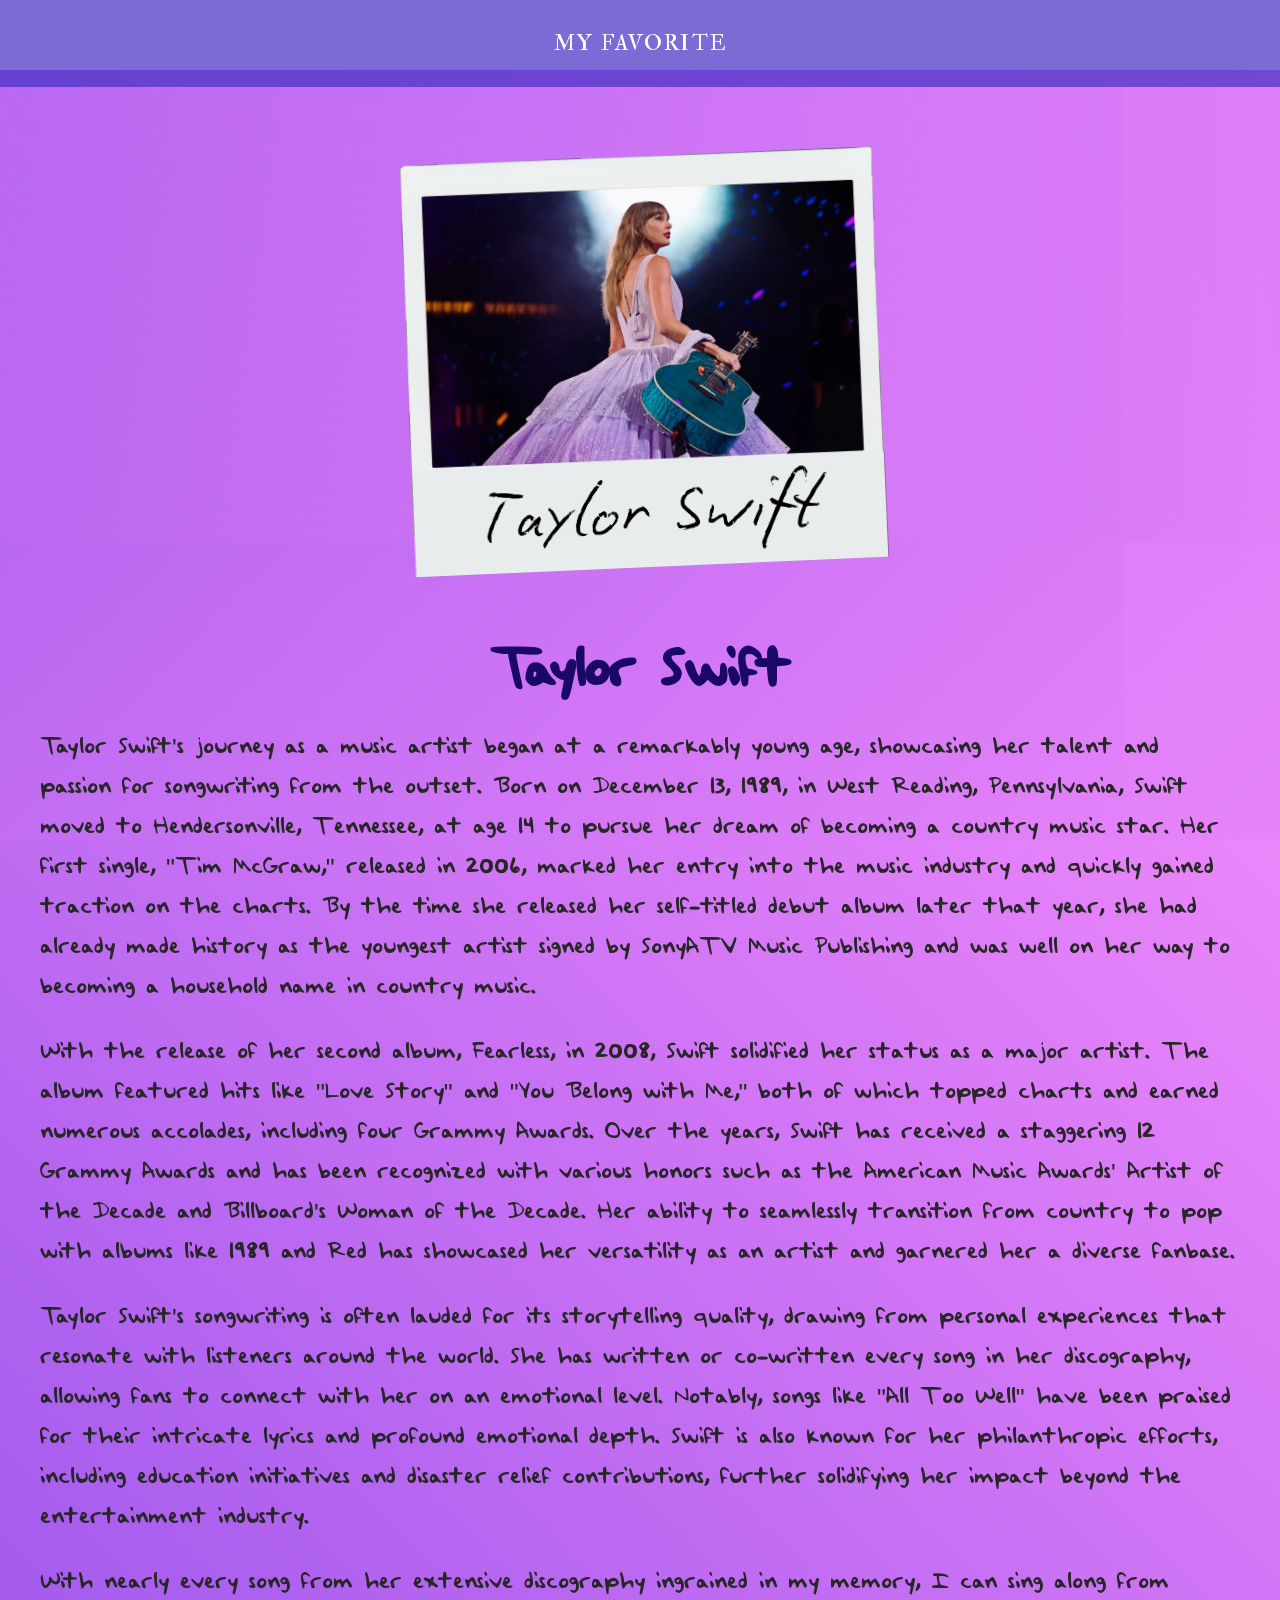
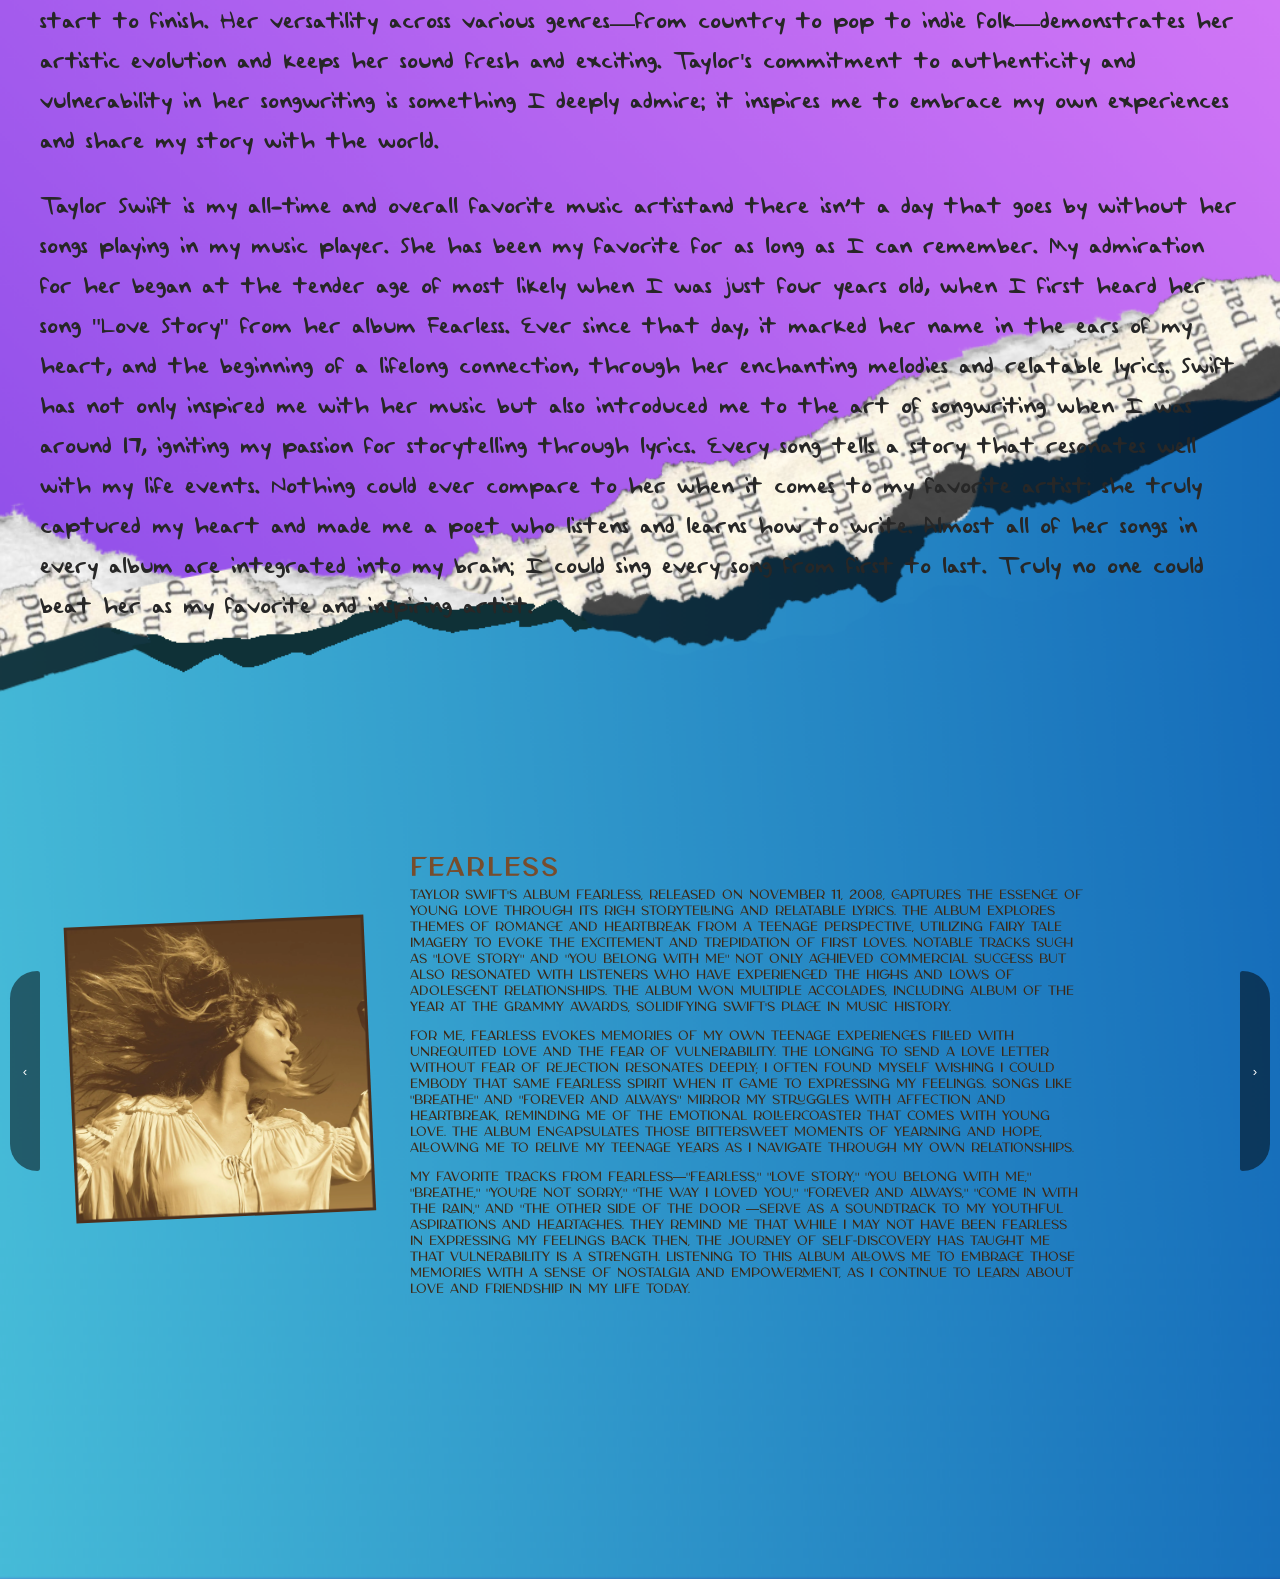
<file: My Favourites/index.html>
<!DOCTYPE html>
<html lang="en">
<head>
    <meta charset="UTF-8">
    <meta name= "viewport" content="width=device-width, initial-scale=1.0">
    <title> My Favorite </title>
    <link rel="stylesheet" type="text/css" href="styles.css">
    <script src="images/Music Artists/scripts.js"></script>
</head>
<body>

    <!-- Navigation Bar -->
    <nav class="navbar">
        <a>My Favorite</a>
    </nav>

<!-- Favorite Music Artists Section -->
        <section class="favorite-artists-section">
        <!-- Taylor Swift -->
        <div class="artist-container taylor">
            <div class="image-container left">
                <img src="images/Music Artists/Taylor Swift/Taylor Swift.png" alt="Taylor Swift" class="artist-image taylor">
            </div>
            <div class="text-container">
                <h2 id="TaylorName">Taylor Swift</h2>
                <p>Taylor Swift's journey as a music artist began at a remarkably young age, showcasing her talent and passion for songwriting from the outset.
                    Born on December 13, 1989, in West Reading, Pennsylvania, Swift moved to Hendersonville, Tennessee, at age 14 to pursue her dream of becoming a country music star.
                    Her first single, "Tim McGraw," released in 2006, marked her entry into the music industry and quickly gained traction on the charts. By the time she released her self-titled debut album later that year,
                    she had already made history as the youngest artist signed by Sony/ATV Music Publishing and was well on her way to becoming a household name in country music.</p>

                    <p>With the release of her second album, Fearless, in 2008, Swift solidified her status as a major artist. The album featured hits like "Love Story" and "You Belong with Me," both of which topped charts and earned numerous accolades, including four Grammy Awards.
                        Over the years, Swift has received a staggering 12 Grammy Awards and has been recognized with various honors such as the American Music Awards' Artist of the Decade and Billboard's Woman of the Decade.
                        Her ability to seamlessly transition from country to pop with albums like 1989 and Red has showcased her versatility as an artist and garnered her a diverse fanbase.</p>

                    <p>Taylor Swift's songwriting is often lauded for its storytelling quality, drawing from personal experiences that resonate with listeners around the world. She has written or co-written every song in her discography, allowing fans to connect with her on an emotional level.
                        Notably, songs like "All Too Well" have been praised for their intricate lyrics and profound emotional depth. Swift is also known for her philanthropic efforts, including education initiatives and disaster relief contributions,
                        further solidifying her impact beyond the entertainment industry.</p>

                    <p>With nearly every song from her extensive discography ingrained in my memory, I can sing along from start to finish. Her versatility across various genres—from country to pop to indie folk—demonstrates her artistic evolution and keeps her sound fresh and exciting.
                        Taylor's commitment to authenticity and vulnerability in her songwriting is something I deeply admire; it inspires me to embrace my own experiences and share my story with the world.</p>

                    <p>Taylor Swift is my all-time and overall favorite music artistand there isn’t a day that goes by without her songs playing in my music player. She has been my favorite for as long as I can remember. My admiration for her began at the tender age of most likely when I was just four years old,
                        when I first heard her song "Love Story" from her album Fearless. Ever since that day, it marked her name in the ears of my heart, and the beginning of a lifelong connection, through her enchanting melodies and relatable lyrics.
                        Swift has not only inspired me with her music but also introduced me to the art of songwriting when I was around 17, igniting my passion for storytelling through lyrics. Every song tells a story that resonates well with my life events. Nothing could ever compare to her when it comes to my favorite artist;
                        she truly captured my heart and made me a poet who listens and learns how to write. Almost all of her songs in every album are integrated into my brain;
                        I could sing every song from first to last. Truly no one could beat her as my favorite and inspiring artist.</p>
            </div>

            <div class="album-section">
                <div class="album-container">
                    <div class="album active" id="Fearless" data-bgcolor="#ffcccb">
                        <div class="album-content">
                            <div class="album-left">
                                <div class="album-image">
                                    <img src="images/Music Artists/Taylor Swift/FearlessCover.png" alt="Fearless Album" class="album-cover">
                                    <img src="images/Music Artists/Taylor Swift/FearlessCoverVinyl.png" alt="Fearless Vinyl" class="album-vinyl">
                                </div>
                            </div>
                            <div class="album-right">
                                <div class="album-description">
                                    <h2 id="FearlessTitle">Fearless</h2>
                                    <p>Taylor Swift's album Fearless, released on November 11, 2008, captures the essence of young love through its rich storytelling and relatable lyrics.
                                        The album explores themes of romance and heartbreak from a teenage perspective, utilizing fairy tale imagery to evoke the excitement and trepidation of first loves.
                                        Notable tracks such as "Love Story" and "You Belong With Me" not only achieved commercial success but also resonated with listeners who have experienced the highs and lows of adolescent relationships.
                                        The album won multiple accolades, including Album of the Year at the Grammy Awards, solidifying Swift's place in music history.</p>

                                    <p>For me, Fearless evokes memories of my own teenage experiences filled with unrequited love and the fear of vulnerability. The longing to send a love letter without fear of rejection resonates deeply;
                                        I often found myself wishing I could embody that same fearless spirit when it came to expressing my feelings. Songs like "Breathe" and "Forever and Always" mirror my struggles with affection and heartbreak,
                                        reminding me of the emotional rollercoaster that comes with young love. The album encapsulates those bittersweet moments of yearning and hope, allowing me to relive my teenage years as I navigate through my own relationships.</p>

                                        <p>My favorite tracks from Fearless—"Fearless," "Love Story," "You Belong With Me," "Breathe," "You're Not Sorry," "The Way I Loved You," "Forever and Always," "Come In With the Rain," and "The Other Side of the Door
                                            —serve as a soundtrack to my youthful aspirations and heartaches. They remind me that while I may not have been fearless in expressing my feelings back then,
                                            the journey of self-discovery has taught me that vulnerability is a strength. Listening to this album allows me to embrace those memories with a sense of nostalgia and empowerment,
                                            as I continue to learn about love and friendship in my life today.</p>
                                </div>
                            </div>
                        </div>
                    </div>
                    <div class="album" id="SpeakNow">
                        <div class="album-content">
                            <div class="album-image">
                                <img src="images/Music Artists/Taylor Swift/SpeakNowCover.png" alt="Speak Now Album" class="album-cover">
                                <img src="images/Music Artists/Taylor Swift/SpeakNowCoverVinyl.png" alt="Speak Now Vinyl" class="album-vinyl">
                            </div>
                            <div class="album-description">
                                <h2 id="SpeakNowTitle">Speak Now</h2>
                                <p>Released on October 25, 2010, Speak Now is Taylor Swift's third studio album and the first one she wrote entirely by herself.
                                    This self-penned project solidified her reputation as a gifted storyteller, with songs capturing love, heartbreak, and personal growth through vivid narratives.
                                    The album’s title reflects the recurring theme of moments when people must seize the opportunity to speak their hearts. With a mix of country-pop and orchestral elements,
                                    Speak Now was both a critical and commercial success, debuting at No. 1 on the Billboard 200 and earning multiple Grammy nominations.</p>
                                
                                <p>The album is filled with deeply personal songs, including the heart-wrenching apology in "Back to December" and the emotionally raw "Dear John," rumored to be about a famous ex.
                                    Speak Now resonates deeply with my social experiences, particularly the pain of feeling betrayed and the struggle to voice my side of the story.
                                    I have often found myself wishing I could speak up and share my feelings, especially during moments when I felt overlooked or unheard.
                                    This album reminds me that it's never too late to reclaim my narrative and embrace who I am, even if it means confronting difficult truths.</p>

                                <p>My favorite songs from Speak Now—"Back to December," "Dear John," "Enchanted," "Innocent," "Haunted," "Superman," and "Timeless"
                                    "Enchanted" stands out as a fairytale-inspired ballad that perfectly captures the magic of a fleeting connection, while tracks like "Haunted" explore darker,
                                    more dramatic tones. Swift also showcased her optimism in songs like "Superman" and "Timeless," which reflect her hopes for enduring love.
                                    The song "Innocent" particularly resonates with me as I embrace the idea that it's never too late for renewal and transformation—especially being born in September,
                                    a month that symbolizes new beginnings. As mention in the song that says "You'll have new Septembers", I do hope I'll have them sooner.
                                </p>
                            </div>
                        </div>
                    </div>

                    <div class="album" id="Red">
                        <div class="album-content">
                            <div class="album-image">
                                <img src="images/Music Artists/Taylor Swift/RedCover.png" alt="Red Album" class="album-cover">
                                <img src="images/Music Artists/Taylor Swift/RedCoverVinyl.png" alt="Red Vinyl" class="album-vinyl">
                            </div>
                            <div class="album-description">
                                <h2 id="RedTitle">RED</h2>
                                <p>Red, released on October 22, 2012, is an emotional masterpiece that captures the messy, passionate, and devastating rollercoaster of love and heartbreak.
                                    Often considered one of Taylor Swift’s most poignant and relatable albums, and also my overall favorite album, Red explores the highs and lows of relationships, from euphoric beginnings to heartbreaking ends.
                                    With its eclectic mix of pop, country, and rock influences, it perfectly encapsulates the chaos and beauty of love, leaving listeners with vivid imagery and raw emotions.
                                    The album is a testament to the unpredictability of love, where every song feels like a chapter in a deeply personal story.
                                    The album's title reflects the intensity of emotions Swift explores within—love, heartbreak, and everything in between—often comparing her experiences to the vivid colors of red,
                                    symbolizing passion, anger, and joy. With the fan favorite hit “All Too Well,” Red captivated listeners with its raw vulnerability and intricate songwriting.</p>
                                
                                <p>Listening to Red resonates deeply with my own experiences of heartbreak and the struggle to let go. The album's themes reflect the pain of trying to revive something that has been irreparably damaged,
                                    mirroring my journey through relationships that have left me feeling broken. It’s a mirror of my own experiences with love and heartbreak.
                                    It beautifully tells the story of someone experiencing the greatest heartbreak of their life, whether through love, friendship, or any deeply cherished bond.
                                    Songs like “Sad Beautiful Tragic” and “I Almost Do” capture the excruciating pain of wanting to reach out to someone you once loved but holding back because the wounds are too raw,
                                    and the thought of reopening them feels unbearable. Meanwhile, “All Too Well,” especially its 10-minute version, delves into the bittersweet ache of revisiting a love that left a permanent scar—a story you can’t help but replay,
                                    remembering every detail and emotion as if it were yesterday. This album feels like a companion during those shattered moments, reminding me of the bravery required to finally let go of the past.</p>

                                <p>This album feels like the epitome of my relationships, as if my life revolves around the emotions it captures. Songs like “Forever Winter” remind me of the importance of being there for someone battling their struggles,
                                    while “Come Back… Be Here” echoes the longing for what could have been. My favorite songs are “State of Grace,” “Red,” “Treacherous,” “I Knew You Were Trouble,” “All Too Well”, “Holy Ground,” “Sad Beautiful Tragic,”
                                    “The Lucky One,” “The Moment I Knew,” “Come Back… Be Here,” “Better Man,” “Babe,” and “Forever Winter.” Truly, almost every song is my favorite, which is why Red stands as my almost overall favorite Taylor Swift album,
                                    a constant reminder of the beauty and pain intertwined in love. Each song feels like a chapter in my life story, making Red not just an album but a reflection of my own experiences with love and resilience.
                                    Almost every song in this album is my favorite, no wonder it’s my almost overall favorite! Live, laugh, and find love, Red!</p>
                            </div>
                        </div>
                    </div>

                    <div class="album" id="EightyNine">
                        <div class="album-content">
                            <div class="album-image">
                                <img src="images/Music Artists/Taylor Swift/1989Cover.png" alt="1989 Album" class="album-cover">
                                <img src="images/Music Artists/Taylor Swift/1989CoverVinyl.png" alt="1989 Vinyl" class="album-vinyl">
                            </div>
                            <div class="album-description">
                                <h2 id="EightyNineTitle">1989</h2>
                                <p>1989, released on October 27, 2014, is Taylor Swift’s full embrace of pop music, marking a bold departure from her country roots. Inspired by the '80s synth-pop, 1989 is a dazzling, infectious album filled with upbeat anthems and introspective ballads.
                                    It’s a narrative of reinvention, capturing Taylor’s transition from country singer-songwriter to a global pop icon, marks one of the most iconic transitions in Taylor Swift's career.
                                    With its sleek production, catchy hooks, and emotionally charged lyrics, this transformation was not only seamless but also celebrated, with 1989 becoming a cultural phenomenon, earning Taylor widespread acclaim and a Grammy Award for Album of the Year.</p>
                                
                                <p>This album offers comfort and assurance, reminding me not to rush into love. It’s a testament to embracing singlehood as a time of freedom, fun, and self-discovery. Taylor captures this sentiment perfectly, especially in songs like “New Romantics,”
                                    which paints a vivid picture of living in the moment, surrounded by friends, and savoring life without the weight of heartbreak or romantic expectations. Taylor herself described this album as a reflection of her life in New York with her closest friends,
                                    and that spirit of independence and celebration radiates through every track. 1989 reminds me that being single isn’t about missing out—it’s about learning to find joy and fulfillment within yourself and with the people who truly matter.  

                                <p>Every song on this album feels like a polished gem, brimming with energy and introspection. My favorite tracks include “Blank Space,” “Style,” which is not only my favorite song on the album but possibly also my overall favorite from Taylor Swift's entire catalog.
                                    “Out of the Woods” and “Wildest Dreams” dive into romantic nostalgia and reminiscing a long gone love affair, while “I Wish You Would” and “All You Had to Do Was Stay” explore the complexities of love and regret.
                                    “New Romantics” serves as an upbeat anthem of embracing freedom, and the hauntingly beautiful “Is It Over Now?” delves into the aftermath of a broken relationship.
                                    “I Know Places,” and “Wonderland,” with its timeless themes and irresistible beats, it’s no wonder 1989 remains one of the most unforgettable chapters in Taylor Swift’s discography. 1989 is a complete package, where every song offers something special,
                                    and for me, it’s the perfect pop album.</p>
                            </div>
                        </div>
                    </div>

                    <div class="album" id="reputation">
                        <div class="album-content">
                            <div class="album-image">
                                <img src="images/Music Artists/Taylor Swift/repCover.png" alt="reputation Album" class="album-cover">
                                <img src="images/Music Artists/Taylor Swift/repCoverVinyl.png" alt="reputation Vinyl" class="album-vinyl">
                            </div>
                            <div class="album-description">
                                <h2 id="reputationTitle">reputation</h2>
                                <p>Reputation, released on November 10, 2017, showcases a darker and edgier side of Taylor Swift, reflecting themes of reinvention, resilience, and self-empowerment.
                                    This album marked a pivotal moment in Taylor’s career, as she embraced a more electronic and urban sound, blended with her signature storytelling.
                                    Reputation delves into public perception, love, and the complexities of fame, with Taylor reclaiming her narrative amidst media scrutiny, particularly following her rise to fame after 1989.
                                    Thematically, Reputation explores concepts of anger, vengeance, and the complexities of love amidst chaos,
                                    creating a narrative that resonates deeply with listeners who have faced personal trials. The album debuted at No. 1 on the Billboard 200, solidifying her status as a pop powerhouse.</p>
                                
                                <p>On a personal level, Reputation resonates profoundly with my own experiences of ridicule and betrayal. Like Swift, I have faced moments where those I trusted turned against me, leading to feelings of isolation and despair.
                                    The album's exploration of reclaiming one's narrative mirrors my journey of self-discovery after being hurt by someone I loved.
                                    It emphasizes the importance of self-worth and the realization that love should not be contingent on others' opinions or actions.
                                    Through the stormy battles of life, I learned to embrace my own value, much like Swift's transformation throughout this album.

                                <p>My favorite tracks from Reputation—"...Ready for It?", "Delicate", "Look What You Made Me Do", "So It Goes...", "Getaway Car", and "Call It What You Want"—serve as anthems of resilience and empowerment.
                                    Each song encapsulates a facet of my journey: from the initial chaos to finding solace in self-love. Ultimately, Reputation is not just an album;
                                    it is a powerful reminder that our worth is inherent and that we can rise above the challenges life throws our way.</p>
                            </div>
                        </div>
                    </div>

                    <div class="album" id="Lover">
                        <div class="album-content">
                            <div class="album-image">
                                <img src="images/Music Artists/Taylor Swift/LoverCover.png" alt="Lover Album" class="album-cover">
                                <img src="images/Music Artists/Taylor Swift/LoverCoverVinyl.png" alt="Lover Vinyl" class="album-vinyl">
                            </div>
                            <div class="album-description">
                                <h2 id="LoverTitle">Lover</h2>
                                <p>Lover marks a dreamy and vibrant chapter in Taylor Swift’s discography, offering a celebration of love, self-reflection, and resilience. While it may not be among my absolute top picks,
                                    this album stands out for its timeless classics and its ability to remind me that love doesn’t have to burn like red—it can be golden, as Taylor so beautifully conveys in "Daylight."
                                    Despite my own constant heartbreaks and disappointments from various relationships, Lover is a beacon of hope, proving that love, even in a world full of pain, still exists and has its moments of brilliance.</p>
                                
                                <p>This album feels like a checkpoint in my life. Though I haven't yet fully resonated with all its messages, I sense that when I meet someone I can truly call my “lover,” Lover will reveal its full emotional depth to me.
                                    The track "Daylight" is my absolute favorite—it speaks of hope after dark times, reminding me that the golden light of the rising sun always follows the night. Its closing line, "I wanna be defined by the things that I love, not the things I hate,"
                                    inspires me to focus on the good and let go of past hurt.

                                <p>Other tracks that speak deeply to me include "The Archer," which captures the fear of vulnerability, the anxiety of being left behind, and the desperate hope that someone will stay through the battles. My favorites also include "Death By a Thousand Cuts,"
                                    a poignant anthem of heartbreak; "False God," with its sultry undertones of faith in a fragile connection; "The Man," a powerful critique of gender dynamics; and "Cornelia Street," a nostalgic ode to places tied to unforgettable memories.
                                    Together, these songs create a kaleidoscope of emotions that makes Lover a unique and deeply personal experience.</p>
                            </div>
                        </div>
                    </div>

                    <div class="album" id="folklore">
                        <div class="album-content">
                            <div class="album-image">
                                <img src="images/Music Artists/Taylor Swift/folkloreCover.png" alt="folklore Album" class="album-cover">
                                <img src="images/Music Artists/Taylor Swift/folkloreCoverVinyl.png" alt="folklore Vinyl" class="album-vinyl">
                            </div>
                            <div class="album-description">
                                <h2 id="folkloreTitle">folklore</h2>
                                <p>folklore, released on July 24, 2020, stands as one of Taylor Swift’s most acclaimed and introspective works. Written and produced largely during the COVID-19 pandemic, the album marked a significant departure from Swift’s earlier pop sound,
                                    embracing a stripped-back, indie-folk aesthetic that showcased her storytelling prowess. Folklore holds a special place in my heart, ranking among my top three favorite Taylor Swift albums. It’s a masterpiece that awakened my love for poetry and storytelling, with its nostalgic, introspective,
                                    and slightly haunting narratives wrapped in a rustic, cottagecore aesthetic. This album resonates deeply with my inner child, offering solace and creative inspiration through its tales of love, loss, and self-reflection. The wistful and tender tone of folklore feels like opening an old diary,
                                    where every song is a page brimming with emotion and imagery.</p>
                                
                                <p>One of my absolute favorite tracks is "cardigan," which paints the heartbreaking story of a young woman betrayed by someone who once made her feel like the universe was hers. I see so much of myself in this song—always wanting to believe I could be someone’s favorite, only to end up forgotten, like a cardigan left under someone's bed.
                                    It perfectly encapsulates the bittersweet reality that those who bring you the most joy can also bring you the deepest pain. And yet, despite the heartbreak, there’s a yearning for them to come back, even though you know it might not be the best choice.
                                    The second piece of the trilogy, "august," captures the feeling of being second best—the fleeting and fragile love of being someone’s option but not their priority. It’s the aching realization of accepting scraps of affection just to feel close to them, even if it’s not enough to truly fulfill you.
                                    The track "august" reflects that longing for something more while settling for less, the quiet desperation of holding onto moments you know are temporary.

                                <p>Other tracks on folklore strike deeply personal chords. "My Tears Ricochet" feels like an anthem for anyone whose sense of home has crumbled, a poignant question of whether the person who hurt you feels the weight of their actions. The song "seven" intertwines with my inner child, mourning the lost innocence and joy I couldn’t fully embrace.
                                    The songs "this Is Me Trying" and "mirrorball" are my holy anthems—reflections of feeling average, like an underachiever, constantly striving for validation and yet feeling like you’ll never measure up.
                                    "Invisible String" rekindles my hopeless romantic heart, offering the comforting thought that perhaps, somewhere, my destined person exists in a place I’d never expect. Other favorites like "Illicit Affairs," "The Last Great American Dynasty," and "Mad Woman" continue to unravel stories of betrayal, resilience, and independence, each woven with raw emotion and poetic brilliance.
                                    Folklore isn’t just an album—it’s a sanctuary, a testament to the beauty of storytelling, and a reminder of how profoundly music can mirror our lives.</p>
                            </div>
                        </div>
                    </div>

                    <div class="album" id="evermore">
                        <div class="album-content">
                            <div class="album-image">
                                <img src="images/Music Artists/Taylor Swift/evermoreCover.png" alt="evermore Album" class="album-cover">
                                <img src="images/Music Artists/Taylor Swift/evermoreCoverVinyl.png" alt="evermore Vinyl" class="album-vinyl">
                            </div>
                            <div class="album-description">
                                <h2 id="evermoreTitle">evermore</h2>
                                <p>Taylor Swift's album evermore, released on December 11, 2020, serves as the sister album to her critically acclaimed folklore, expanding upon the introspective and narrative-driven style established in its predecessor. Musically, evermore blends genres such as indie folk, alternative rock, and chamber pop, creating a rich tapestry of sound that complements its lyrical themes.
                                    The album features an anthology of stories revolving around love, loss, infidelity, and the complexities of human emotion. Tracks like "willow" and "champagne problems" showcase Swift's signature storytelling prowess, drawing listeners into the emotional landscapes she crafts with her words.</p>
                                
                                <p>Being folklore's sister album, evermore shares a resonating vibe that makes it equally cherished in my heart. The two albums fit together like puzzle pieces; without one, the other wouldn’t feel complete. One standout track for me is "ivy," which beautifully captures the turmoil of being involved in a secret affair.
                                    It resonates deeply with my experiences of losing affection for someone while developing feelings for another, evoking the suffocating nature of hidden love. Additionally, "marjorie," a heartfelt tribute to Swift's late grandmother, strikes a personal chord as I also lost my grandmother at a young age.
                                    The poignant lyrics evoke memories of longing and the fading of cherished moments, leaving me emotionally moved.</p>

                                <p>Other favorites from evermore include "gold rush," which explores the feeling of falling for someone seemingly out of reach, and "tolerate it," which reflects the pain of feeling merely tolerated rather than truly loved. Songs like "long story short" resonate with my journey of overcoming chaos,
                                    while "no body no crime" offers an intriguing narrative that feels cinematic in its storytelling. The nostalgic essence of "’tis the damn season" captures the bittersweet feeling of returning to familiar places and faces. Overall, evermore encapsulates a spectrum of emotions and experiences that mirror my own life, making it a deeply meaningful addition to my musical journey.</p>
                            </div>
                        </div>
                    </div>

                    <div class="album" id="Midnights">
                        <div class="album-content">
                            <div class="album-image">
                                <img src="images/Music Artists/Taylor Swift/MidnightsCover.png" alt="Midnights Album" class="album-cover">
                                <img src="images/Music Artists/Taylor Swift/MidnightsCoverVinyl.png" alt="Midnights Vinyl" class="album-vinyl">
                            </div>
                            <div class="album-description">
                                <h2 id="MidnightsTitle">Midnights</h2>
                                <p>Taylor Swift's album Midnights, released on October 21, 2022, stands out as a deeply introspective exploration of sleepless nights and the myriad emotions that accompany them. Described by Swift as a collection of songs inspired by her "13 sleepless nights," the album delves into themes of self-reflection, love, regret, and the haunting echoes of past relationships.
                                    Musically, Midnights blends synth-pop and indie sounds, creating an atmospheric backdrop that complements its lyrical depth. Tracks like "Lavender Haze" and "Anti-Hero" showcase Swift's ability to balance catchy melodies with poignant storytelling, reflecting her growth as both an artist and a person.</p>
                                
                                <p>One of my favorite songs from Midnights is "Would've, Could've, Should've," which resonates with me on a profound level as it connects back to her earlier work in Speak Now. The haunting nature of this track captures the struggle of letting go of past relationships and the lingering pain caused by someone you once trusted. I can relate to this feeling all too well;
                                    it makes me reflect on how my life might have been different had I never crossed paths with certain individuals. Another standout for me is "You're Losing Me," which poignantly depicts the slow unraveling of love when only one person is invested in making it work. This song encapsulates the heart-wrenching realization that love requires mutual effort,
                                    and it beautifully narrates the pain of feeling unseen.</p>

                                <p>Additionally, "Anti-Hero" strikes a chord as it reveals Swift's vulnerability amidst her confident exterior, mirroring my own insecurities about not being good enough. The album also features empowering tracks like "You're On Your Own, Kid," which celebrates independence and the strength found in facing life's challenges alone.
                                    Songs like "Labyrinth" and "The Great War" highlight the beauty of falling in love again after enduring heartbreak, while "High Infidelity" explores the complexities of trust in relationships. Overall, Midnights captures a spectrum of emotions that resonate deeply with my own experiences, making it a significant addition to my musical journey.</p>
                            </div>
                        </div>
                    </div>

                    <div class="album" id="TTPD">
                        <div class="album-content">
                            <div class="album-image">
                                <img src="images/Music Artists/Taylor Swift/TTPDCover.png" alt="TTPD Album" class="album-cover">
                                <img src="images/Music Artists/Taylor Swift/TTPDCoverVinyl.png" alt="TTPD Vinyl" class="album-vinyl">
                            </div>
                            <div class="album-description">
                                <h2 id="TTPDTitle">The Tortured Poets Department</h2>
                                <p>Taylor Swift's album The Tortured Poets Department, released on April 19, 2024, might just rival Red as my overall favorite. With a staggering 31 tracks, nearly every song resonates with me, making it feel like a treasure trove of emotional expression. The album's title reflects the essence of my own experiences with heartbreak and ridicule,
                                    capturing the feeling of being a "tortured poet." This collection serves as a cathartic outlet for those of us who have faced life's challenges, and the double album format feels like a generous gift to fans, allowing us to indulge in Swift's lyrical storytelling.</p>
                                
                                <p>One standout track for me is "Who's Afraid of Little Old Me?" This song resonates deeply as it channels the feelings of someone who has been tormented in profound ways. It evokes the spirit of Carrie White from my favorite movie, encapsulating the struggle against suffocating negativity from others.
                                    Every time I listen to it, I feel a powerful release, as if I am screaming out my own experiences of torment and resilience. Similarly, "The Prophecy" captures the yearning for change amidst misfortunes—a sentiment I often grapple with as I navigate my own hopes and dreams. Another favorite is "So Long, London,"
                                    which poignantly addresses the difficulty of bidding farewell to something cherished from my youth. The bittersweet nostalgia resonates with my own experiences of letting go while wishing for the best for what once was. Additionally, "I Can Do It With a Broken Heart"
                                    speaks to the strength required to push through pain while maintaining a façade of resilience. This song perfectly articulates the struggle of handling heartbreak in silence while wearing a brave face.</p>

                                <p>Tracks like "How Did It End?" and "Cassandra" further illustrate the complexities of relationships and how simple actions can lead to irreversible consequences. Other favorites such as "My Boy Only Breaks His Favorite Toys," "Florida!!!," "Guilty as Sin?," and "thanK you aIMee" showcase Swift's ability to blend humor with deep emotional truths.
                                    Ultimately, The Tortured Poets Department stands as a new masterpiece in Taylor Swift's discography, destined to be cherished by future poets who discover its profound insights into love and life’s trials.</p>
                            </div>
                        </div>
                    </div>
                </div>
                
                <div class="navigation">
                    <button class="scroll-btn left" onclick="scrollAlbums(-1)">&#8249;</button>
                    <button class="scroll-btn right" onclick="scrollAlbums(1)">&#8250;</button>
                </div>
            </div>
        </div>
    </div>
</section>

</body>
</html>
</file>
<file: My Favourites/styles.css>
html {
    scroll-behavior: smooth;
}

body {
    margin: 0;
    padding-top: 70px; /* Offset for the fixed navbar */
    font-family: Arial, sans-serif;
    overflow-x: hidden;
}

section {
    padding: 50px 20px;
}

/*-------------------- Navigation Bar -------------------- */

.navbar {
    position: fixed;
    top: 0;
    width: 100%;
    background-color: #4731c4b6;
    display: flex;
    justify-content: center;
    padding: 30px 0;
    z-index: 1000;
    
}

.navbar a {
    color: white;
    text-decoration: none;
    margin: 0 15px;
    font-size: 18px;
    transition: color 0.3s;
    font-family: TTPDFont, sans-serif; /* Set a clean font for text */
    color: #ffffff; /* Dark color for readability */
    text-transform: uppercase;
    letter-spacing: 2px;
}

.navbar a:hover {
    color: #ffcc00;
}

/*-------------------- Define custom fonts --------------------*/
@font-face {
    font-family: 'FearlessFont';
    src: url('fonts/CarlaSans.otf') format('opentype');
}

@font-face {
    font-family: 'SpeakNowFont';
    src: url('fonts/Mina-Bold.otf') format('opentype');
}

@font-face {
    font-family: 'SpeakNowFont2';
    src: url('fonts/FilosofiaRoman.otf') format('truetype');
}

@font-face {
    font-family: 'RedFont';
    src: url('fonts/KapraNeueProRegularItalicCondensed.otf') format('opentype');
}

@font-face {
    font-family: 'RedFont2';
    src: url('fonts/KapraNeueProThinItalic.otf') format('opentype');
}

@font-face {
    font-family: 'EightyNineFont';
    src: url('fonts/1989.ttf') format('truetype');
}

@font-face {
    font-family: 'EightyNineFont2';
    src: url('fonts/TaylorHandwriting.ttf') format('truetype');
}

@font-face {
    font-family: 'reputationFont';
    src: url('fonts/EngraversOldEnglishRegular.otf') format('opentype');
}

@font-face {
    font-family: 'LoverFont';
    src: url('fonts/1871DreamerScriptW00Normal.otf') format('opentype');
}

@font-face {
    font-family: 'LoverFont2';
    src: url('fonts/Allura-Regular.ttf') format('truetype');
}

@font-face {
    font-family: 'folklorevermoreFont';
    src: url('fonts/IMFePIit28P.ttf') format('truetype');
}

@font-face {
    font-family: 'TTPDFont';
    src: url('fonts/FeDPrm2.ttf') format('truetype');
}

#FearlessTitle {
    font-family: 'FearlessFont', sans-serif;
    font-size: 25px;
    color: #774D2D;
    margin-bottom: -10px;
    letter-spacing: 3px;
}

#Fearless {
    font-family: 'FearlessFont', sans-serif;
    font-size: 13px;
    color: #3D2714;
    text-transform: uppercase;
}

#SpeakNowTitle {
    font-family: 'SpeakNowFont', sans-serif; /* Font for the album name */
    font-size: 30px; /* Adjust size as needed */
    color: #523960; /* Optional: color for the album name */
    margin-bottom: -60px;
    text-transform: capitalize
}

#SpeakNow {
    font-family: 'FearlessFont', sans-serif; /* Font for the album name */
    font-size: 13px; /* Adjust size as needed */
    color: #2B1E33; /* Optional: color for the album name */
    text-transform: uppercase
}

#RedTitle {
    font-family: 'RedFont', sans-serif;
    font-size: 50px;
    color: #960917;
    margin-bottom: -15px
}

#Red {
    font-family: 'RedFont2', sans-serif; /* Font for the album name */
    font-size: 18px; /* Adjust size as needed */
    color: #60050E; /* Optional: color for the album name */
    letter-spacing: 0.5px
}

#EightyNineTitle {
    font-family: 'EightyNineFont', sans-serif; /* Font for the album name */
    font-size: 40px; /* Adjust size as needed */
    color: #CCCDBF; /* Optional: color for the album name */
    margin-bottom: -10px;
}

#EightyNine {
    font-family: 'EightyNineFont2', sans-serif; /* Font for the album name */
    font-size: 17px; /* Adjust size as needed */
    color: #1E1E12 /* Optional: color for the album name */
}

#reputationTitle {
    font-family: 'reputationFont', sans-serif; /* Font for the album name */
    font-size: 40px; /* Adjust size as needed */
    color: #000000; /* Optional: color for the album name */
    margin-bottom: -10px;
}

#reputation {
    font-family: 'reputationFont', sans-serif; /* Font for the album name */
    font-size: 20px; /* Adjust size as needed */
    color: #000000 /* Optional: color for the album name */
}

#LoverTitle {
    font-family: 'Loverfont', sans-serif; /* Font for the album name */
    font-size: 40px; /* Adjust size as needed */
    color: #C62B6E; /* Optional: color for the album name */
    margin-bottom: -30px;
}

#Lover {
    font-family: 'LoverFont2', sans-serif;/* Font for the album name */
    font-size: 22px; /* Adjust size as needed */
    color: #68002B /* Optional: color for the album name */
}

#folkloreTitle {
    font-family: 'folklorevermoreFont', sans-serif; /* Font for the album name */
    font-size: 40px; /* Adjust size as needed */
    color: #494E48; /* Optional: color for the album name */
    margin-bottom: -15px;
}

#folklore {
    font-family: 'folklorevermoreFont'; /* Font for the album name */
    font-size: 17px; /* Adjust size as needed */
    color: #2d302c /* Optional: color for the album name */
}

#evermoreTitle {
    font-family: 'folklorevermoreFont', sans-serif; /* Font for the album name */
    font-size: 40px; /* Adjust size as needed */
    color: #7C540C; /* Optional: color for the album name */
    margin-bottom: -15px;
}

#evermore {
    font-family: 'folklorevermoreFont', sans-serif; /* Font for the album name */
    font-size: 20px; /* Adjust size as needed */
    color: #422e09 /* Optional: color for the album name */
}

#Midnights {
    font-family: 'Helvetica', sans-serif; /* Font for the album name */
    font-size: 18px; /* Adjust size as needed */
    color: #1D3882 /* Optional: color for the album name */
}

#TTPDTitle {
    font-family: 'TTPDFont', sans-serif; /* Font for the album name */
    font-size: 18px; /* Adjust size as needed */
    color: #ffffff; /* Optional: color for the album name */
    text-transform: uppercase;
    letter-spacing: 5px;
}

#TTPD {
    font-family: 'TTPDFont', sans-serif; /* Font for the album name */
    font-size: 11px; /* Adjust size as needed */
    color: #e6dddd; /* Optional: color for the album name */
    text-transform: uppercase;
    letter-spacing: 1px;
}

/*-------------------- Favorite Artists Section --------------------*/
.favorite-artists-section {
    background-image: url('images/Music Artists/musicArtistsBackground.png');
    background-size: cover; /* Ensures the background fits the section */
    background-repeat: no-repeat; /* Prevents tiling */
    background-attachment: scroll;
    background-position: center top; /* Centers the image */
}

/* Artist Container */
.artist-container {
    display: flex;
    align-items: center;
    justify-content: space-between;
    margin-bottom: 40px;
    gap: 20px;
    padding: 20px;
}

/* Taylor's section */
.artist-container.taylor {
    flex-direction: column;
}

/* Olivia's section */
.artist-container.olivia {
    flex-direction: row-reverse;
}

/*-------------------- Image Styling --------------------*/
.image-container {
    flex: 1;
    text-align: center;
}

.artist-container.taylor img {
    max-width: 500px; /* Set a maximum width for the images */
    height: auto; /* Ensures the aspect ratio is maintained */
    
}

.artist-image.taylor{
    max-width: 100%; /* Ensures the image does not exceed its container's width */
    height: auto; /* Maintains the aspect ratio */
    display: block; /* Removes extra spacing under the image */
    margin: 0 auto; /* Centers the image horizontally */
    transform: rotate(-2.5deg); /* Rotates the image slightly to the left */
    transition: transform 0.3s ease; /* Smooth animation for interactions */
}

.artist-image.taylor:hover {
    transform: rotate(0deg) scale(1.10); /* Straightens the image and adds a slight zoom on hover */
}

/*-------------------- Albums Section --------------------*/
.album-section {
    position: relative;
    display: flex;
    align-items: center;
    justify-content: flex-start;
    width: 100%;
    max-width: 1200px;
}

.album-container {
    display: flex;
    transition: transform 0.5s ease-in-out;
    width: 100%;
}

.album {
    display: flex;
    justify-content: flex-start;
    align-items: center;
    min-width: 100%;
    opacity: 0;
    transform: translateX(-50px);
    transition: opacity 0.5s, transform 0.5s;
}

.album.active {
    opacity: 1;
    transform: translateX(0);
}

.album-content {
    display: flex;
    align-items: center;
    gap: 20px;
    position: relative;
    width: 100%;
    transition: transform 0.5s ease;
    transform: translateX(30px);
}

.album-image {
    position: relative;
    width: 300px;
    height: 300px;
    overflow: visible;
    transform: rotate(-2.5deg);
    transition: transform 0.5s ease;
}

.album-image:hover {
    transform: rotate(0deg) scale(1.10);
}

.album-cover {
    width: 100%;
    height: auto;
    display: block;
    z-index: 2;
    position: relative;
}

.album-vinyl {
    position: absolute;
    top: 0%;
    left: -33%;
    width: 149%;
    height: auto;
    transform: scale(0) translateX(-50px);
    z-index: 1;
    
    transform: translateX(-50px);
    transition: transform 0.6s ease;
}

.album-image:hover .album-vinyl {
    transform: scale(1) translateX(95px);
}

.album-description {
    max-width: 675px;
    text-align: left;
    z-index: 0;
    position: relative;
    margin-left: 20px;
    transform: translateX(0);
    transition: margin-left 0.5s ease-in-out; /* Smooth adjustment when hovered */
}

/* Adjust the text when hovering */
.album-image:hover ~ .album-description {
    margin-left: 160px; /* Move the description to the right */
}

.scroll-btn {
    position: absolute;
    top: 50%;
    right: 10px;
    transform: translateY(-50%);
    background-color: rgba(0, 0, 0, 0.5);
    color: white;
    border: none;
    width: 30px;
    height: 200px;
    cursor: pointer;
    z-index: 10;
}

.scroll-btn:hover {
    background-color: rgba(0, 0, 0, 0.8);
}

/* Left arrow position */
.scroll-btn.left {
    left: -30px; /* Positions the left button */
    border-radius: 50px 5px 5px 50px;
}

/* Right arrow position */
.scroll-btn.right {
    right: -30px; /* Positions the right button */
    border-radius: 5px 50px 50px 5px;
}

/*-------------------- Text Styling --------------------*/
#TaylorName{
    font-family: 'EightyNineFont2', sans-serif; /* Font for the album name */
    font-size: 60px; /* Adjust size as needed */
    color: #190864; /* Optional: color for the album name */
    text-align: center;
}

.text-container {
    flex: 2; /* Allocate more space to text */
    font-family: 'EightyNineFont2', sans-serif; /* Set a clean font for text */
    font-size: 25px; /* Adjust size as needed */
    color: #272727; /* Optional: color for the album name */
}

.text-container h2 {
    margin-bottom: 10px;
    font-size: 24px;
}

.text-container p {
    line-height: 1.6;
}
</file>
